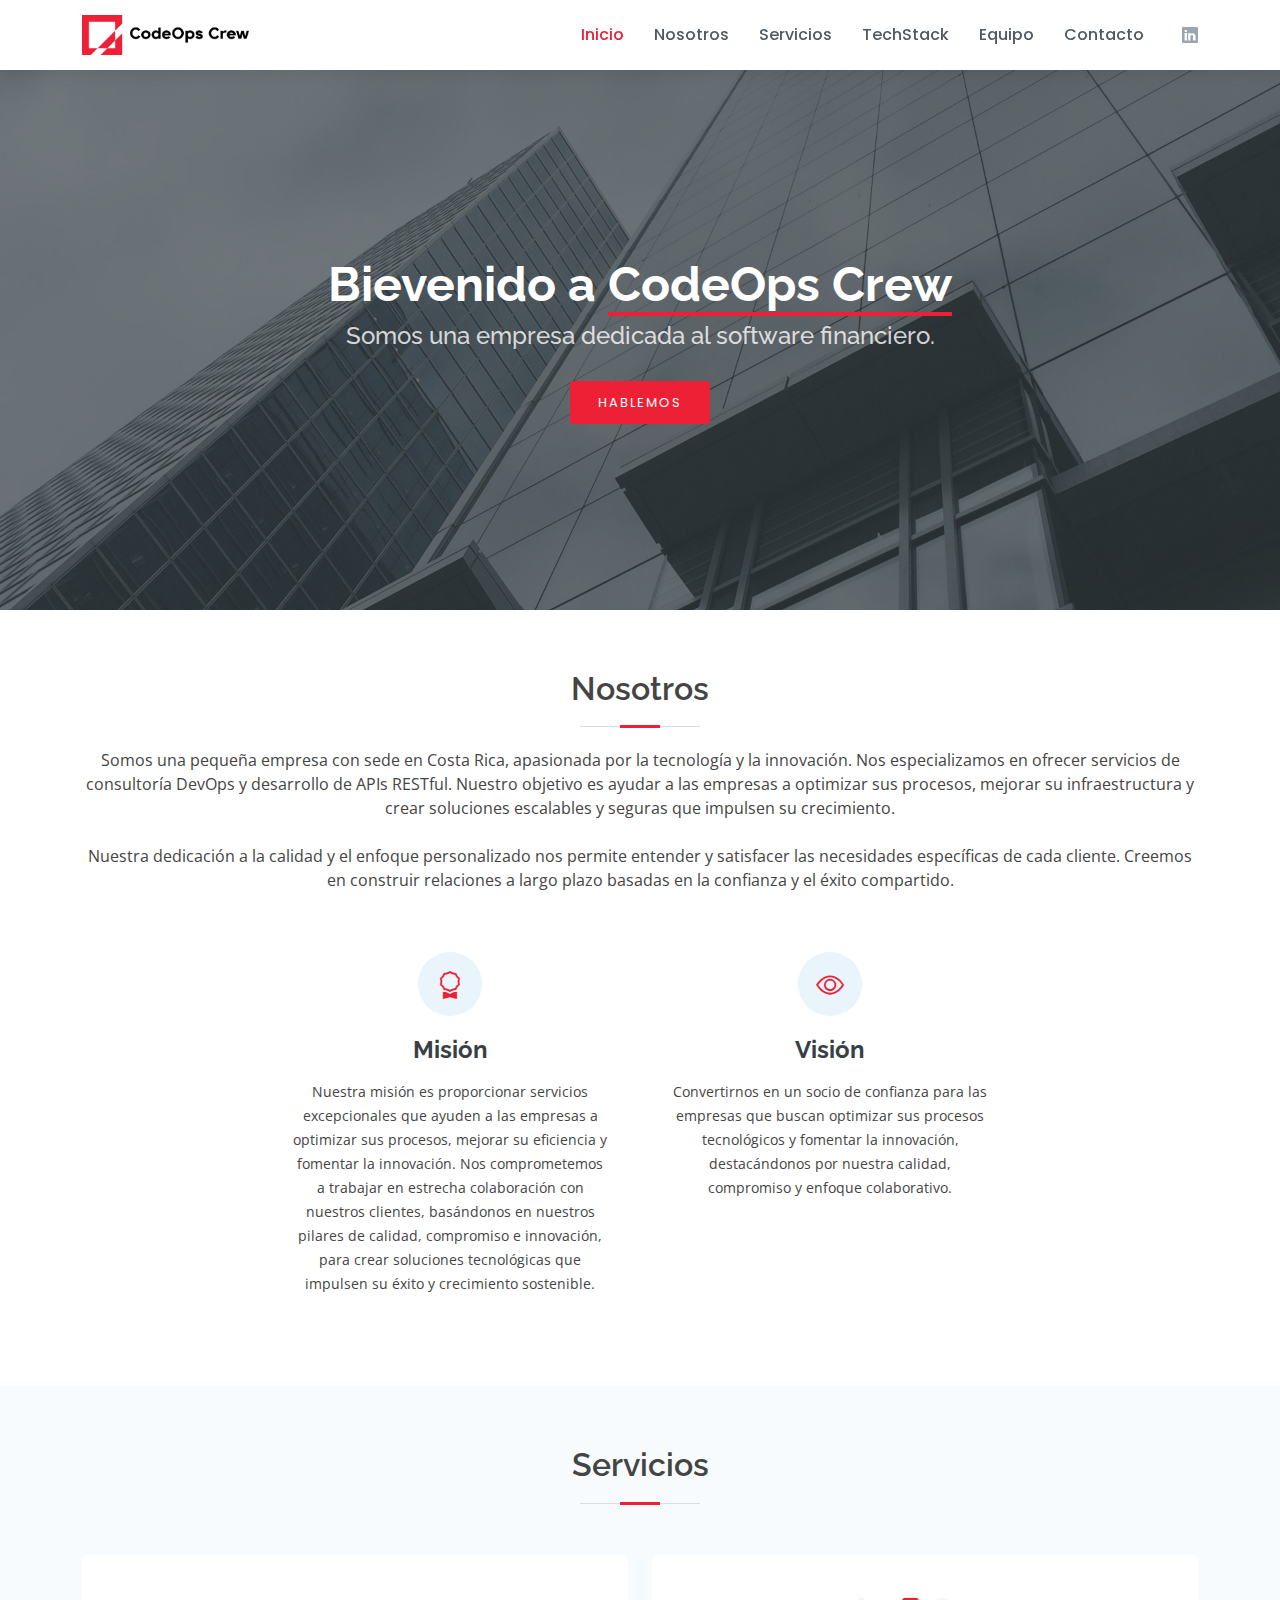
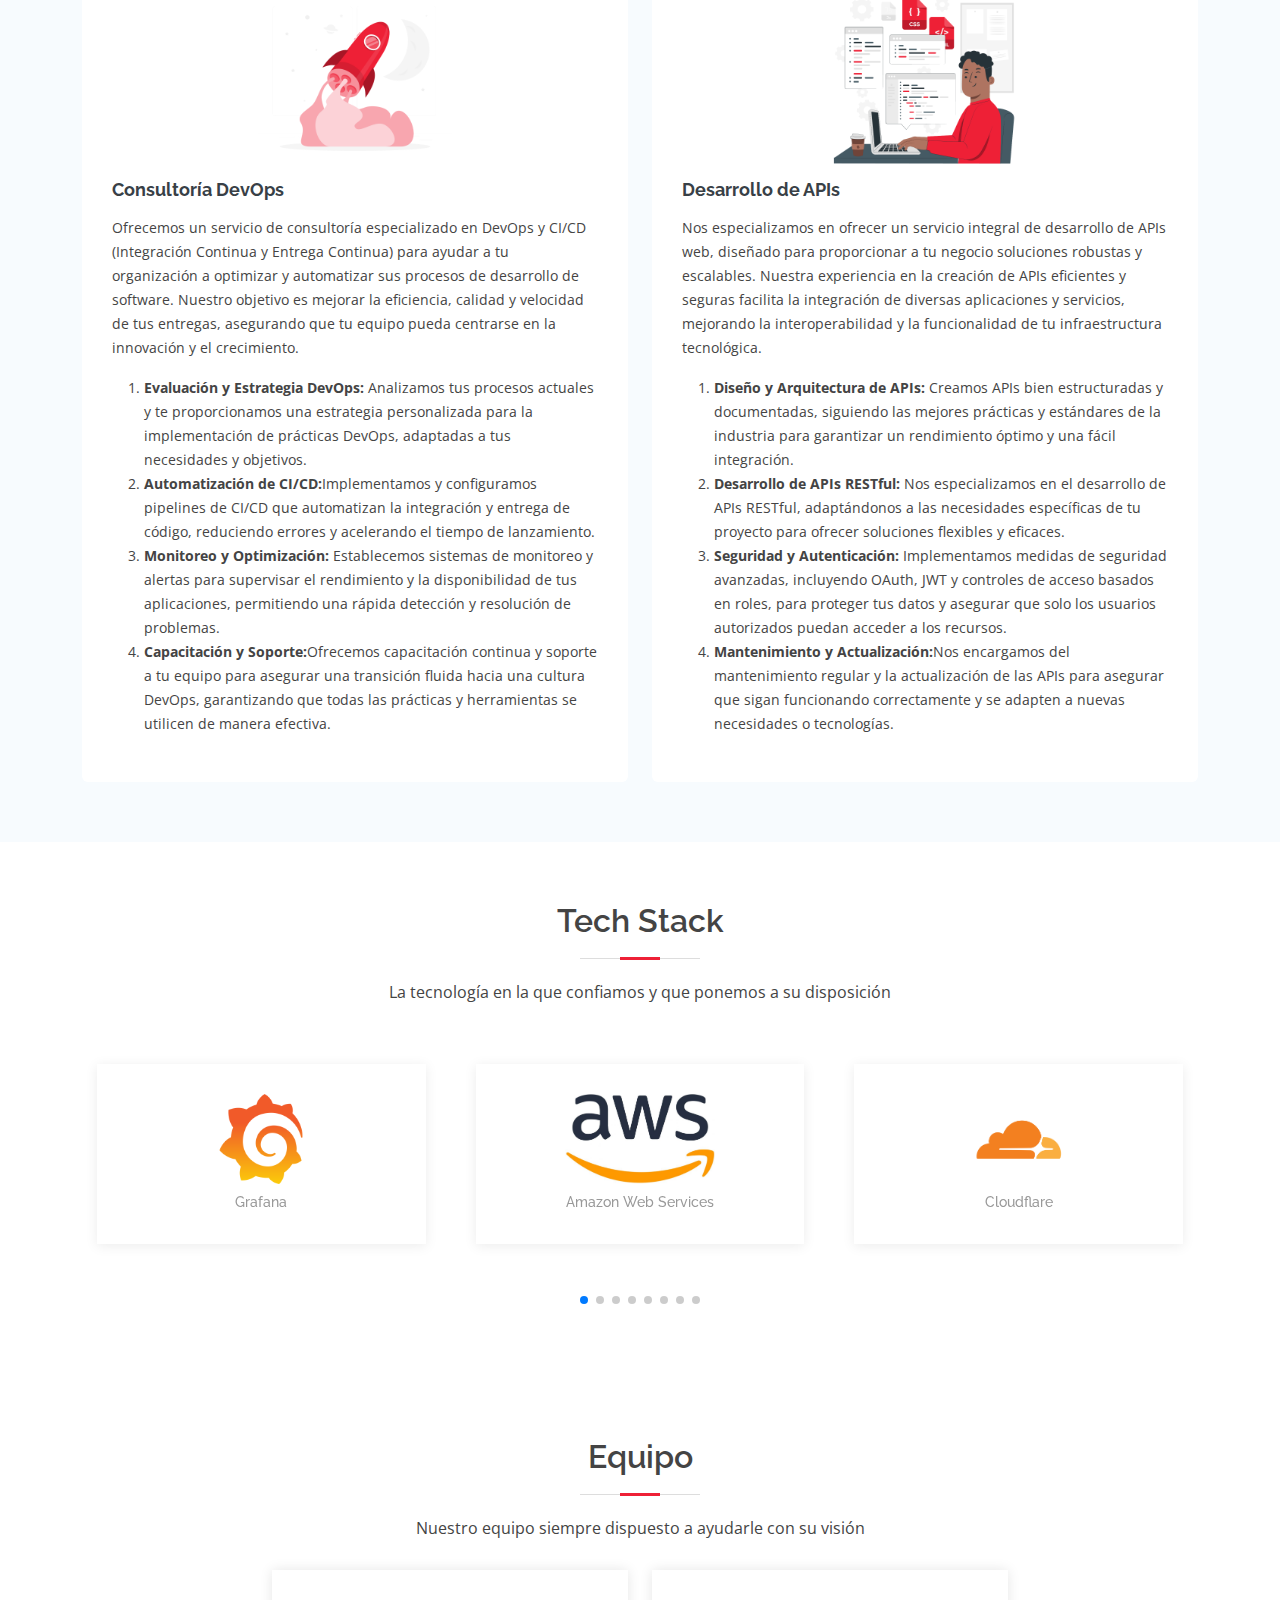
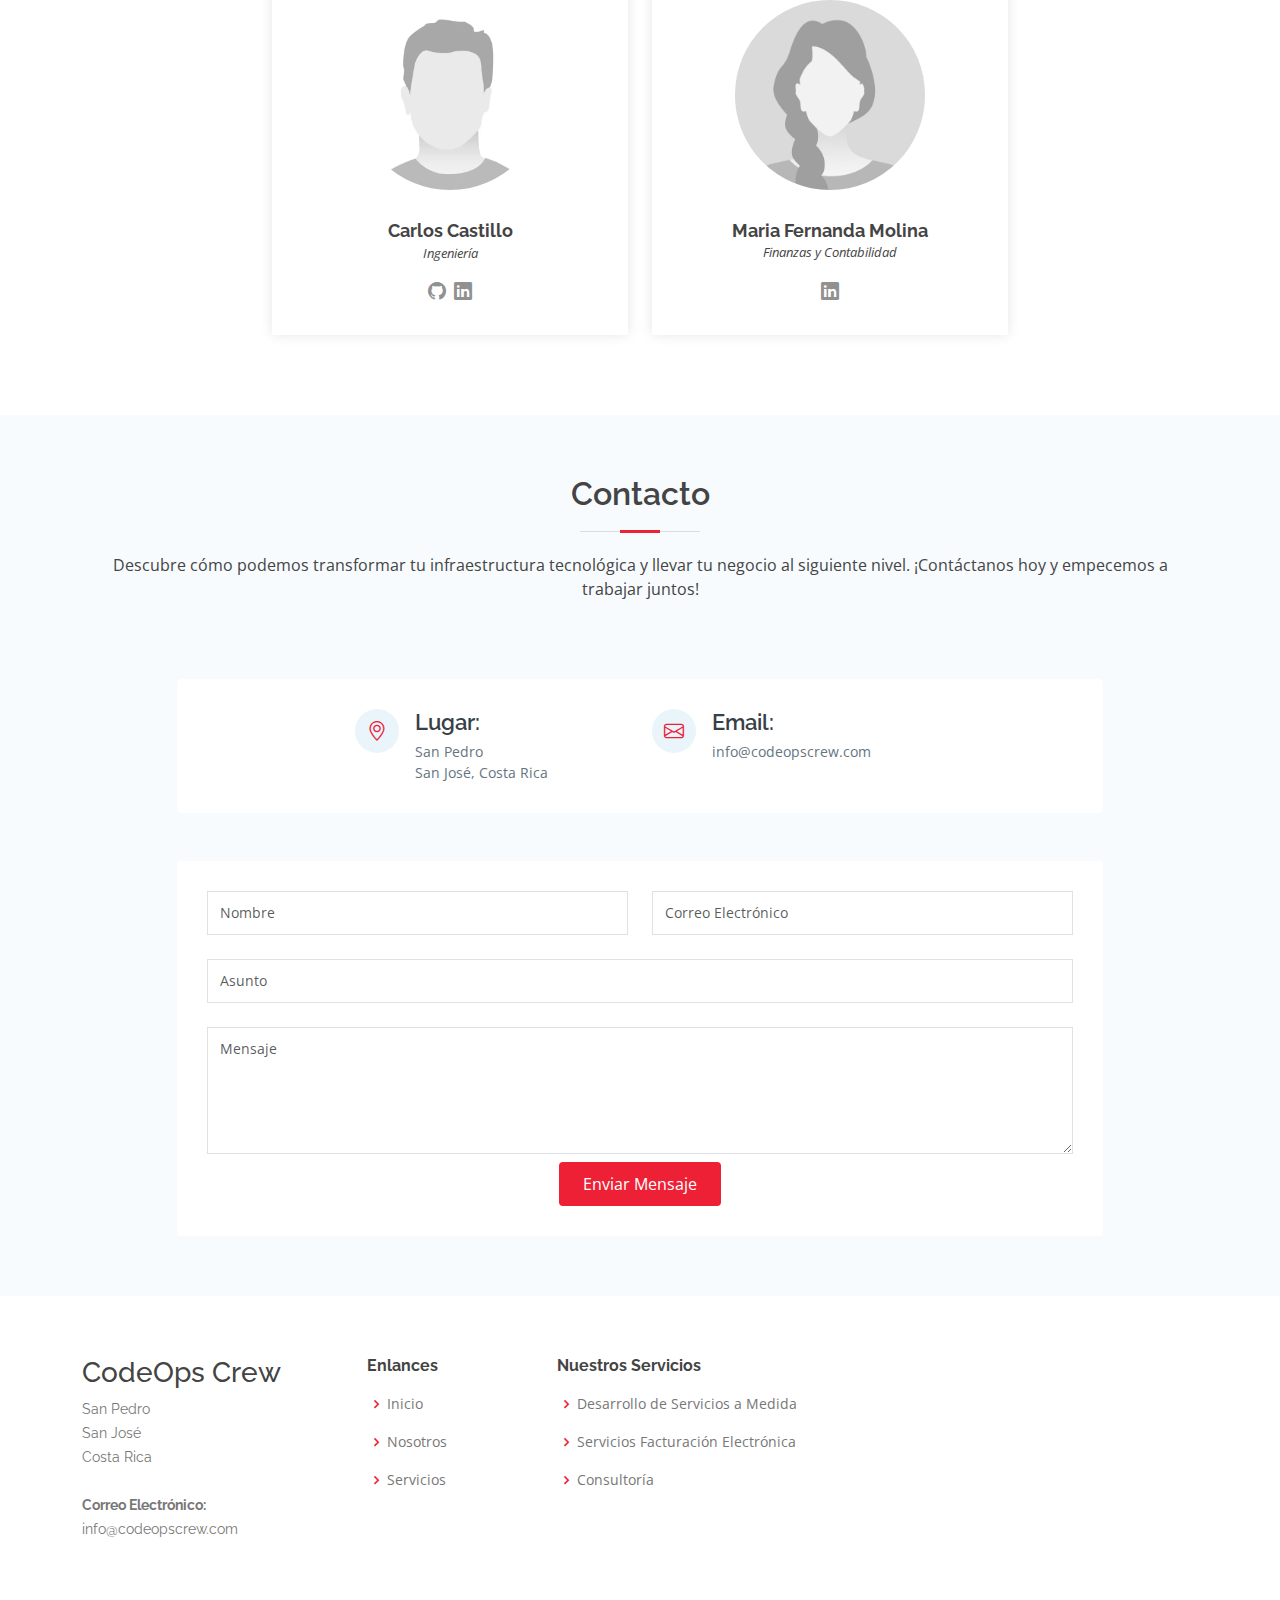
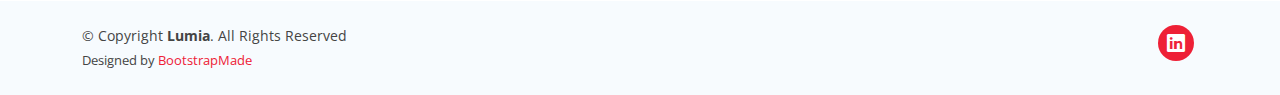
<file: index.html>
<!DOCTYPE html>
<html lang="en">

<head>
  <meta charset="utf-8">
  <meta content="width=device-width, initial-scale=1.0" name="viewport">

  <title>CodeOps Crew</title>
  <meta content="devops, consultoria, costa rica" name="description">
  <meta content="costa rica, devops, consultoria, api, software" name="keywords">

  <!-- Favicons -->
  <link href="assets/img/favicon.png" rel="icon">
  <link href="assets/img/apple-touch-icon.png" rel="apple-touch-icon">

  <!-- Google Fonts -->
  <link href="https://fonts.googleapis.com/css?family=Open+Sans:300,300i,400,400i,600,600i,700,700i|Raleway:300,300i,400,400i,500,500i,600,600i,700,700i|Poppins:300,300i,400,400i,500,500i,600,600i,700,700i" rel="stylesheet">

  <!-- Vendor CSS Files -->
  <link href="assets/vendor/bootstrap/css/bootstrap.min.css" rel="stylesheet">
  <link href="assets/vendor/bootstrap-icons/bootstrap-icons.css" rel="stylesheet">
  <link href="assets/vendor/boxicons/css/boxicons.min.css" rel="stylesheet">
  <link href="assets/vendor/glightbox/css/glightbox.min.css" rel="stylesheet">
  <link href="assets/vendor/swiper/swiper-bundle.min.css" rel="stylesheet">

  <!-- Template Main CSS File -->
  <link href="assets/css/style.css" rel="stylesheet">
</head>

<body>

  <!-- ======= Header ======= -->
  <header id="header" class="fixed-top d-flex align-items-center">
    <div class="container d-flex align-items-center">

      <div class="logo me-auto">
        <a href="index.html"><img src="assets/img/logo/logo_transparent_horizontal_nobuffer.png" alt="" class="img-fluid"></a>
      </div>

      <nav id="navbar" class="navbar order-last order-lg-0">
        <ul>
          <li><a class="nav-link scrollto active" href="#hero">Inicio</a></li>
          <li><a class="nav-link scrollto" href="#about">Nosotros</a></li>
          <li><a class="nav-link scrollto" href="#services">Servicios</a></li>
          <li><a class="nav-link scrollto" href="#tech-stack">TechStack</a></li>
          <li><a class="nav-link scrollto " href="#team">Equipo</a></li>
          <li><a class="nav-link scrollto" href="#contact">Contacto</a></li>
        </ul>
        <i class="bi bi-list mobile-nav-toggle"></i>
      </nav><!-- .navbar -->

      <div class="header-social-links d-flex align-items-center">
        <a href="https://www.linkedin.com/company/codeopscrew/about" class="instagram"><i class="bi bi-linkedin"></i></a>
      </div>

    </div>
  </header><!-- End Header -->

  <!-- ======= Hero Section ======= -->
  <section id="hero" class="d-flex flex-column justify-content-center align-items-center">
    <div class="container text-center text-md-left" data-aos="fade-up">
      <h1>Bievenido a <span>CodeOps Crew</span></h1>
      <h2>Somos una empresa dedicada al software financiero.</h2>
      <a href="#contact" class="btn-get-started scrollto">Hablemos</a>
    </div>
  </section><!-- End Hero -->

  <main id="main">

    <!-- ======= What We Do Section ======= -->
    <section id="about" class="what-we-do">
      <div class="container">

        <div class="section-title">
          <h2>Nosotros</h2>
          <p>Somos una pequeña empresa con sede en Costa Rica, apasionada por la tecnología y la innovación. Nos especializamos en ofrecer servicios de consultoría DevOps y desarrollo 
            de APIs RESTful. Nuestro objetivo es ayudar a las empresas a optimizar sus procesos, mejorar su infraestructura y crear soluciones escalables y seguras que impulsen su crecimiento.</p>
          <br/>  
          <p>Nuestra dedicación a la calidad y el enfoque personalizado nos permite entender y satisfacer las necesidades específicas de cada cliente. Creemos en construir relaciones
             a largo plazo basadas en la confianza y el éxito compartido.</p>
        </div>

        <div class="row">
          <div class="col-lg-4 offset-lg-2 col-md-6 d-flex align-items-stretch">
            <div class="icon-box">
              <div class="icon"><i class="bi bi-award"></i></div>
              <h4><a href="">Misión</a></h4>
              <p>Nuestra misión es proporcionar servicios excepcionales que ayuden a las empresas a optimizar sus procesos, mejorar su eficiencia y 
                fomentar la innovación. Nos comprometemos a trabajar en estrecha colaboración con nuestros clientes, basándonos en nuestros pilares de calidad, 
                compromiso e innovación, para crear soluciones tecnológicas que impulsen su éxito y crecimiento sostenible.</p>
            </div>
          </div>

          <div class="col-lg-4 col-md-6 d-flex align-items-stretch mt-4 mt-md-0">
            <div class="icon-box">
              <div class="icon"><i class="bi bi-eye"></i></div>
              <h4><a href="">Visión</a></h4>
              <p>Convertirnos en un socio de confianza para las empresas que buscan optimizar sus procesos tecnológicos y fomentar la innovación, 
                destacándonos por nuestra calidad, compromiso y enfoque colaborativo.</p>
            </div>
          </div>

        </div>

      </div>
    </section><!-- End What We Do Section -->

    <!-- ======= Services Section ======= -->
    <section id="services" class="services section-bg">
      <div class="container">

        <div class="section-title">
          <h2>Servicios</h2>
        </div>

        <div class="row">


          <div class="col-12 col-lg-6 col-xl-6">
            <!-- ======= DevOps ======= -->
            <div class="row">
              <div class="col-12">
                <div class="icon-box">
                  <div class="image-container">
                    <img src="assets/img/services/devops.png" class="img-fluid" alt="">
                  </div>
                  <h4><a href="#">Consultoría DevOps</a></h4>
                  <p>Ofrecemos un servicio de consultoría especializado en DevOps y CI/CD (Integración Continua y Entrega Continua) 
                    para ayudar a tu organización a optimizar y automatizar sus procesos de desarrollo de software. Nuestro objetivo 
                    es mejorar la eficiencia, calidad y velocidad de tus entregas, asegurando que tu equipo pueda centrarse en la innovación y el crecimiento.</p>
                    <ol>
                      <li><strong>Evaluación y Estrategia DevOps:</strong> Analizamos tus procesos actuales y te proporcionamos una estrategia 
                        personalizada para la implementación de prácticas DevOps, adaptadas a tus necesidades y objetivos.</li>
                      <li><strong>Automatización de CI/CD:</strong>Implementamos y configuramos pipelines de CI/CD que automatizan la integración
                        y entrega de código, reduciendo errores y acelerando el tiempo de lanzamiento.</li>
                      <li><strong>Monitoreo y Optimización: </strong>Establecemos sistemas de monitoreo y alertas para supervisar el rendimiento
                        y la disponibilidad de tus aplicaciones, permitiendo una rápida detección y resolución de problemas.</li>
                      <li><strong>Capacitación y Soporte:</strong>Ofrecemos capacitación continua y soporte a tu equipo para asegurar una transición 
                        fluida hacia una cultura DevOps, garantizando que todas las prácticas y herramientas se utilicen de manera efectiva.</li>
                    </ol>
                </div>
              </div>

            </div>
            <!-- ======= DevOps ======= -->
          </div>


          <div class="col-12 col-lg-6 col-xl-6">
            <!-- ======= APIs Restful ======= -->
          <div class="row">

            <div class="col-12">
              <div class="icon-box">
                <div class="image-container">
                  <img src="assets/img/services/apis.png" class="img-fluid" alt="">
                </div>
                <h4><a href="#">Desarrollo de APIs</a></h4>
                <p>Nos especializamos en ofrecer un servicio integral de desarrollo de APIs web, diseñado para proporcionar a tu negocio soluciones robustas y escalables. Nuestra experiencia en la creación de APIs eficientes y 
                  seguras facilita la integración de diversas aplicaciones y servicios, mejorando la interoperabilidad y la funcionalidad de tu infraestructura tecnológica.</p>
                  <ol>
                    <li><strong>Diseño y Arquitectura de APIs: </strong> Creamos APIs bien estructuradas y documentadas, siguiendo las mejores prácticas y estándares de la industria para garantizar un 
                      rendimiento óptimo y una fácil integración.</li>
                    <li><strong>Desarrollo de APIs RESTful: </strong>Nos especializamos en el desarrollo de APIs RESTful, adaptándonos a las necesidades específicas de tu proyecto para ofrecer soluciones 
                      flexibles y eficaces.</li>
                    <li><strong>Seguridad y Autenticación: </strong>Implementamos medidas de seguridad avanzadas, incluyendo OAuth, JWT y controles de acceso basados en roles, para proteger tus datos y 
                      asegurar que solo los usuarios autorizados puedan acceder a los recursos.</li>
                    <li><strong>Mantenimiento y Actualización:</strong>Nos encargamos del mantenimiento regular y la actualización de las APIs para asegurar que sigan funcionando correctamente y se adapten 
                      a nuevas necesidades o tecnologías.</li>
                  </ol>
              </div>
            </div>

          </div>
          <!-- ======= APIs Restful ======= -->
          </div>


        </div>


      </div>
    </section><!-- End Services Section -->

    <!-- ======= TechStack Section ======= -->
    <section id="tech-stack" class="tech-stack what-we-do">
      <div class="container">

        <div class="section-title">
          <h2>Tech Stack</h2>
          <p>La tecnología en la que confiamos y que ponemos a su disposición</p>
        </div>

        <div class="tech-stack-slider swiper" data-aos="fade-up" data-aos-delay="100">
          <div class="swiper-wrapper">

            <div class="swiper-slide">
              <div class="tech-stack-item">
                <img src="assets/img/tech-stack/grafana.png" height="90"  alt="">
                <h4>Grafana</h4>
              </div>
            </div><!-- End testimonial item -->

            <div class="swiper-slide">
              <div class="tech-stack-item">
                <img src="assets/img/tech-stack/aws.png" height="90"  alt="">
                <h4>Amazon Web Services</h4>
              </div>
            </div><!-- End testimonial item -->

            <div class="swiper-slide">
              <div class="tech-stack-item">
                <img src="assets/img/tech-stack/cloudflare.png" height="90" alt="">
                <h4>Cloudflare</h4>
              </div>
            </div><!-- End testimonial item -->

            <div class="swiper-slide">
              <div class="tech-stack-item">
                <img src="assets/img/tech-stack/digitalocean.png" height="90" alt="">
                <h4>Digital Ocean</h4>
              </div>
            </div><!-- End testimonial item -->

            <div class="swiper-slide">
              <div class="tech-stack-item">
                <img src="assets/img/tech-stack/idrive.png" height="90" alt="">
                <h4>iDrive</h4>
              </div>
            </div><!-- End testimonial item -->

            <div class="swiper-slide">
              <div class="tech-stack-item">
                <img src="assets/img/tech-stack/k8s.png" height="90" alt="">
                <h4>Kubernetes</h4>
              </div>
            </div><!-- End testimonial item -->

            <div class="swiper-slide">
              <div class="tech-stack-item">
                <img src="assets/img/tech-stack/nodejs.png" height="90" alt="">
                <h4>node.js</h4>
              </div>
            </div><!-- End testimonial item -->

            <div class="swiper-slide">
              <div class="tech-stack-item">
                <img src="assets/img/tech-stack/postmark.png" height="90" class="testimonial-img" alt="">
                <h4>Postmark</h4>
              </div>
            </div><!-- End testimonial item -->

          </div>
          <div class="swiper-pagination"></div>
        </div>

      </div>
    </section><!-- End What We Do Section -->

    <!-- ======= Team Section ======= -->
    <section id="team" class="team">
      <div class="container">

        <div class="section-title">
          <h2>Equipo</h2>
          <p>Nuestro equipo siempre dispuesto a ayudarle con su visi&oacute;n</p>
        </div>

        <div class="row">
          <div class="col-lg-4 offset-lg-2 col-md-6 d-flex align-items-center">
            <div class="member">
              <img src="assets/img/team/man.jpg" alt="">
              <h4>Carlos Castillo</h4>
              <span>Ingeniería</span>
              <div class="social">
                <a href="https://github.com/caco0516" target="_blank"><i class="bi bi-github"></i></a>
                <a href="https://www.linkedin.com/in/castillooporta/" target="_blank"><i class="bi bi-linkedin"></i></a>
              </div>
            </div>
          </div>

          <div class="col-lg-4 col-md-6 d-flex align-items-center">
            <div class="member">
              <img src="assets/img/team/woman.jpg" alt="">
              <h4>Maria Fernanda Molina</h4>
              <span>Finanzas y Contabilidad</span>
              <div class="social">
                <a href="https://www.linkedin.com/in/fernanda-molina-792569203/"><i class="bi bi-linkedin"></i></a>
              </div>
            </div>
          </div>

        </div>

      </div>
    </section><!-- End Team Section -->

    <!-- ======= Contact Section ======= -->
    <section id="contact" class="contact section-bg">
      <div class="container">

        <div class="section-title">
          <h2>Contacto</h2>
          <p>Descubre cómo podemos transformar tu infraestructura tecnológica y llevar tu negocio al siguiente nivel. ¡Contáctanos hoy y empecemos a trabajar juntos!</p>
        </div>

        <div class="row mt-5 justify-content-center">

          <div class="col-lg-10">

            <div class="info-wrap">
              <div class="row">
                <div class="col-lg-4 offset-lg-2 info">
                  <i class="bi bi-geo-alt"></i>
                  <h4>Lugar:</h4>
                  <p>San Pedro<br>San Jos&eacute;, Costa Rica</p>
                </div>

                <div class="col-lg-4 info mt-4 mt-lg-0">
                  <i class="bi bi-envelope"></i>
                  <h4>Email:</h4>
                  <p>info@codeopscrew.com</p>
                </div>
              </div>
            </div>

          </div>

        </div>

        <div class="row mt-5 justify-content-center">
          <div class="col-lg-10">
            <form name="contact" method="post" role="form" class="php-email-form" netlify>
              <div class="row">
                <div class="col-md-6 form-group">
                  <input type="text" name="name" class="form-control" id="name" placeholder="Nombre" required>
                </div>
                <div class="col-md-6 form-group mt-3 mt-md-0">
                  <input type="email" class="form-control" name="email" id="email" placeholder="Correo Electrónico" required>
                </div>
              </div>
              <div class="form-group mt-3">
                <input type="text" class="form-control" name="subject" id="subject" placeholder="Asunto" required>
              </div>
              <div class="form-group mt-3">
                <textarea class="form-control" name="message" rows="5" placeholder="Mensaje" required></textarea>
              </div>
              <div class="text-center"><button type="submit">Enviar Mensaje</button></div>
            </form>
          </div>

        </div>

      </div>
    </section><!-- End Contact Section -->

  </main><!-- End #main -->

  <!-- ======= Footer ======= -->
  <footer id="footer">

    <div class="footer-top">
      <div class="container">
        <div class="row">

          <div class="col-lg-3 col-md-6 footer-contact">
            <h3>CodeOps Crew</h3>
            <p>
              San Pedro <br>
              San José<br>
              Costa Rica <br><br>
              <strong>Correo Electrónico:</strong> info@codeopscrew.com<br>
            </p>
          </div>

          <div class="col-lg-2 col-md-6 footer-links">
            <h4>Enlances</h4>
            <ul>
              <li><i class="bx bx-chevron-right"></i> <a href="#">Inicio</a></li>
              <li><i class="bx bx-chevron-right"></i> <a href="#">Nosotros</a></li>
              <li><i class="bx bx-chevron-right"></i> <a href="#">Servicios</a></li>
            </ul>
          </div>

          <div class="col-lg-3 col-md-6 footer-links">
            <h4>Nuestros Servicios</h4>
            <ul>
              <li><i class="bx bx-chevron-right"></i> <a href="#">Desarrollo de Servicios a Medida</a></li>
              <li><i class="bx bx-chevron-right"></i> <a href="#">Servicios Facturación Electrónica</a></li>
              <li><i class="bx bx-chevron-right"></i> <a href="#">Consultoría</a></li>
            </ul>
          </div>

        </div>
      </div>
    </div>

    <div class="container d-md-flex py-4">

      <div class="me-md-auto text-center text-md-start">
        <div class="copyright">
          &copy; Copyright <strong><span>Lumia</span></strong>. All Rights Reserved
        </div>
        <div class="credits">
          <!-- All the links in the footer should remain intact. -->
          <!-- You can delete the links only if you purchased the pro version. -->
          <!-- Licensing information: https://bootstrapmade.com/license/ -->
          <!-- Purchase the pro version with working PHP/AJAX contact form: https://bootstrapmade.com/lumia-bootstrap-business-template/ -->
          Designed by <a href="https://bootstrapmade.com/">BootstrapMade</a>
        </div>
      </div>
      <div class="social-links text-center text-md-right pt-3 pt-md-0">
        <a href="https://www.linkedin.com/company/codeopscrew/about" class="instagram"><i class="bi bi-linkedin"></i></a>
      </div>
    </div>
  </footer><!-- End Footer -->

  <a href="#" class="back-to-top d-flex align-items-center justify-content-center"><i class="bi bi-arrow-up-short"></i></a>

  <!-- Vendor JS Files -->
  <script src="assets/vendor/purecounter/purecounter_vanilla.js"></script>
  <script src="assets/vendor/bootstrap/js/bootstrap.bundle.min.js"></script>
  <script src="assets/vendor/glightbox/js/glightbox.min.js"></script>
  <script src="assets/vendor/isotope-layout/isotope.pkgd.min.js"></script>
  <script src="assets/vendor/swiper/swiper-bundle.min.js"></script>
  <script src="assets/vendor/waypoints/noframework.waypoints.js"></script>

  <!-- Template Main JS File -->
  <script src="assets/js/main.js"></script>

</body>

</html>
</file>
<file: assets/css/style.css>
/**
* Template Name: Lumia
* Template URL: https://bootstrapmade.com/lumia-bootstrap-business-template/
* Updated: Mar 17 2024 with Bootstrap v5.3.3
* Author: BootstrapMade.com
* License: https://bootstrapmade.com/license/
*/

/*--------------------------------------------------------------
# General
--------------------------------------------------------------*/
body {
  font-family: "Open Sans", sans-serif;
  color: #444444;
}

a {
  color: #EE2036;
  text-decoration: none;
}

a:hover {
  color: #b01827;
  text-decoration: none;
}

h1,
h2,
h3,
h4,
h5,
h6 {
  font-family: "Raleway", sans-serif;
}

/*--------------------------------------------------------------
# Back to top button
--------------------------------------------------------------*/
.back-to-top {
  position: fixed;
  visibility: hidden;
  opacity: 0;
  right: 15px;
  bottom: 15px;
  z-index: 996;
  background: #EE2036;
  width: 40px;
  height: 40px;
  border-radius: 4px;
  transition: all 0.4s;
}

.back-to-top i {
  font-size: 28px;
  color: #fff;
  line-height: 0;
}

.back-to-top:hover {
  background: #57aae1;
  color: #fff;
}

.back-to-top.active {
  visibility: visible;
  opacity: 1;
}

/*--------------------------------------------------------------
# Header
--------------------------------------------------------------*/
#header {
  height: 70px;
  transition: all 0.5s;
  z-index: 997;
  transition: all 0.5s;
  background: #fff;
  box-shadow: 0px 2px 15px rgba(0, 0, 0, 0.1);
}

#header .logo h1 {
  font-size: 28px;
  margin: 0;
  font-weight: 600;
  letter-spacing: 1px;
  text-transform: uppercase;
  color: #384046;
}

#header .logo h1 a,
#header .logo h1 a:hover {
  color: #384046;
  text-decoration: none;
}

#header .logo img {
  max-height: 40px;
}

/*--------------------------------------------------------------
# Header Social Links
--------------------------------------------------------------*/
.header-social-links {
  margin: 0 0 0 30px;
}

.header-social-links a {
  color: #9ba6af;
  padding-left: 8px;
  display: inline-block;
  line-height: 0px;
  transition: 0.3s;
}

.header-social-links a i {
  line-height: 0;
}

.header-social-links a:hover {
  color: #EE2036;
}

@media (max-width: 768px) {
  .header-social-links {
    margin: 0 15px 0 0;
  }
}

/*--------------------------------------------------------------
# Navigation Menu
--------------------------------------------------------------*/
/**
* Desktop Navigation 
*/
.navbar {
  padding: 0;
}

.navbar ul {
  margin: 0;
  padding: 0;
  display: flex;
  list-style: none;
  align-items: center;
}

.navbar li {
  position: relative;
}

.navbar a,
.navbar a:focus {
  display: flex;
  align-items: center;
  justify-content: space-between;
  padding: 10px 0 10px 30px;
  font-family: "Poppins", sans-serif;
  font-size: 16px;
  font-weight: 500;
  color: #4f5a62;
  white-space: nowrap;
  transition: 0.3s;
}

.navbar a i,
.navbar a:focus i {
  font-size: 12px;
  line-height: 0;
  margin-left: 5px;
}

.navbar a:hover,
.navbar .active,
.navbar .active:focus,
.navbar li:hover>a {
  color: #EE2036;
}

.navbar .dropdown ul {
  display: block;
  position: absolute;
  left: 14px;
  top: calc(100% + 30px);
  margin: 0;
  padding: 10px 0;
  z-index: 99;
  opacity: 0;
  visibility: hidden;
  background: #fff;
  box-shadow: 0px 0px 30px rgba(127, 137, 161, 0.25);
  transition: 0.3s;
}

.navbar .dropdown ul li {
  min-width: 200px;
}

.navbar .dropdown ul a {
  padding: 10px 20px;
  font-size: 14px;
  font-weight: 400;
  color: #21262a;
}

.navbar .dropdown ul a i {
  font-size: 12px;
}

.navbar .dropdown ul a:hover,
.navbar .dropdown ul .active:hover,
.navbar .dropdown ul li:hover>a {
  color: #EE2036;
}

.navbar .dropdown:hover>ul {
  opacity: 1;
  top: 100%;
  visibility: visible;
}

.navbar .dropdown .dropdown ul {
  top: 0;
  left: calc(100% - 30px);
  visibility: hidden;
}

.navbar .dropdown .dropdown:hover>ul {
  opacity: 1;
  top: 0;
  left: 100%;
  visibility: visible;
}

@media (max-width: 1366px) {
  .navbar .dropdown .dropdown ul {
    left: -90%;
  }

  .navbar .dropdown .dropdown:hover>ul {
    left: -100%;
  }
}

/**
* Mobile Navigation 
*/
.mobile-nav-toggle {
  color: #384046;
  font-size: 28px;
  cursor: pointer;
  display: none;
  line-height: 0;
  transition: 0.5s;
}

.mobile-nav-toggle.bi-x {
  color: #fff;
}

@media (max-width: 991px) {
  .mobile-nav-toggle {
    display: block;
  }

  .navbar ul {
    display: none;
  }
}

.navbar-mobile {
  position: fixed;
  overflow: hidden;
  top: 0;
  right: 0;
  left: 0;
  bottom: 0;
  background: rgba(33, 38, 42, 0.9);
  transition: 0.3s;
  z-index: 999;
}

.navbar-mobile .mobile-nav-toggle {
  position: absolute;
  top: 15px;
  right: 15px;
}

.navbar-mobile ul {
  display: block;
  position: absolute;
  top: 55px;
  right: 15px;
  bottom: 15px;
  left: 15px;
  padding: 10px 0;
  background-color: #fff;
  overflow-y: auto;
  transition: 0.3s;
}

.navbar-mobile a,
.navbar-mobile a:focus {
  padding: 10px 20px;
  font-size: 15px;
  color: #384046;
}

.navbar-mobile a:hover,
.navbar-mobile .active,
.navbar-mobile li:hover>a {
  color: #EE2036;
}

.navbar-mobile .getstarted,
.navbar-mobile .getstarted:focus {
  margin: 15px;
}

.navbar-mobile .dropdown ul {
  position: static;
  display: none;
  margin: 10px 20px;
  padding: 10px 0;
  z-index: 99;
  opacity: 1;
  visibility: visible;
  background: #fff;
  box-shadow: 0px 0px 30px rgba(127, 137, 161, 0.25);
}

.navbar-mobile .dropdown ul li {
  min-width: 200px;
}

.navbar-mobile .dropdown ul a {
  padding: 10px 20px;
}

.navbar-mobile .dropdown ul a i {
  font-size: 12px;
}

.navbar-mobile .dropdown ul a:hover,
.navbar-mobile .dropdown ul .active:hover,
.navbar-mobile .dropdown ul li:hover>a {
  color: #EE2036;
}

.navbar-mobile .dropdown>.dropdown-active {
  display: block;
}

/*--------------------------------------------------------------
# Hero Section
--------------------------------------------------------------*/
#hero {
  width: 100%;
  height: 60vh;
  background: url("../img/hero-bg.jpg") center center;
  background-size: cover;
  position: relative;
  margin-top: 70px;
  padding: 0;
}

#hero:before {
  content: "";
  background: rgba(56, 64, 70, 0.7);
  position: absolute;
  bottom: 0;
  top: 0;
  left: 0;
  right: 0;
}

#hero .container {
  z-index: 2;
}

#hero h1 {
  margin: 0 0 10px 0;
  font-size: 48px;
  font-weight: 700;
  line-height: 56px;
  color: #fff;
}

#hero h1 span {
  border-bottom: 4px solid #EE2036;
}

#hero h2 {
  color: rgba(255, 255, 255, 0.8);
  margin-bottom: 30px;
  font-size: 24px;
}

#hero .btn-get-started {
  font-family: "Poppins", sans-serif;
  font-weight: 400;
  font-size: 13px;
  letter-spacing: 2px;
  display: inline-block;
  padding: 12px 28px;
  border-radius: 4px;
  transition: ease-in-out 0.3s;
  color: #fff;
  background: #EE2036;
  text-transform: uppercase;
}

#hero .btn-get-started:hover {
  background: #4ea5e0;
}

@media (max-width: 992px) {
  #hero {
    height: calc(100vh - 70px);
  }
}

@media (max-width: 768px) {
  #hero h1 {
    font-size: 30px;
    line-height: 36px;
  }

  #hero h2 {
    font-size: 18px;
    line-height: 24px;
    margin-bottom: 30px;
  }
}

/*--------------------------------------------------------------
# Sections General
--------------------------------------------------------------*/
section {
  padding: 60px 0;
}

.section-bg {
  background-color: #f7fbfe;
}

.section-title {
  text-align: center;
  padding-bottom: 30px;
}

.section-title h2 {
  font-size: 32px;
  font-weight: 600;
  margin-bottom: 20px;
  padding-bottom: 20px;
  position: relative;
}

.section-title h2::before {
  content: "";
  position: absolute;
  display: block;
  width: 120px;
  height: 1px;
  background: #ddd;
  bottom: 1px;
  left: calc(50% - 60px);
}

.section-title h2::after {
  content: "";
  position: absolute;
  display: block;
  width: 40px;
  height: 3px;
  background: #EE2036;
  bottom: 0;
  left: calc(50% - 20px);
}

.section-title p {
  margin-bottom: 0;
}

/*--------------------------------------------------------------
# What We Do
--------------------------------------------------------------*/
.what-we-do .icon-box {
  text-align: center;
  padding: 30px 20px;
  transition: all ease-in-out 0.3s;
  background: #fff;
}

.what-we-do .icon-box .icon {
  margin: 0 auto;
  width: 64px;
  height: 64px;
  background: #eaf4fb;
  border-radius: 50px;
  display: flex;
  align-items: center;
  justify-content: center;
  margin-bottom: 20px;
  transition: ease-in-out 0.3s;
}

.what-we-do .icon-box .icon i {
  color: #EE2036;
  font-size: 28px;
}

.what-we-do .icon-box h4 {
  font-weight: 700;
  margin-bottom: 15px;
  font-size: 24px;
}

.what-we-do .icon-box h4 a {
  color: #384046;
  transition: ease-in-out 0.3s;
}

.what-we-do .icon-box p {
  line-height: 24px;
  font-size: 14px;
  margin-bottom: 0;
}

.what-we-do .icon-box:hover {
  border-color: #fff;
  box-shadow: 0px 0 25px 0 rgba(0, 0, 0, 0.1);
}

.what-we-do .icon-box:hover h4 a,
.what-we-do .icon-box:hover .icon i {
  color: #EE2036;
}

/*--------------------------------------------------------------
# About
--------------------------------------------------------------*/
.about {
  padding: 10px 0;
}

.about h3 {
  font-weight: 600;
  font-size: 32px;
}

.about ul {
  list-style: none;
  padding: 0;
  font-size: 15px;
}

.about ul li+li {
  margin-top: 10px;
}

.about ul li {
  position: relative;
  padding-left: 26px;
}

.about ul i {
  position: absolute;
  left: 0;
  top: 0;
  font-size: 22px;
  color: #EE2036;
}

.about .icon-boxes {
  padding-top: 10px;
}

.about .icon-boxes h4 {
  font-size: 20px;
  font-weight: 700;
  margin-top: 5px;
}

.about .icon-boxes i {
  font-size: 48px;
  color: #EE2036;
}

.about .icon-boxes p {
  font-size: 15px;
  color: #848484;
}

/*--------------------------------------------------------------
# Skills
--------------------------------------------------------------*/
.skills .progress {
  height: 60px;
  display: block;
  background: none;
  border-radius: 0;
}

.skills .progress .skill {
  padding: 10px 0;
  margin: 0 0 6px 0;
  text-transform: uppercase;
  display: block;
  font-weight: 600;
  font-family: "Poppins", sans-serif;
  color: #384046;
}

.skills .progress .skill .val {
  float: right;
  font-style: normal;
}

.skills .progress-bar-wrap {
  background: #e8eaec;
}

.skills .progress-bar {
  width: 1px;
  height: 10px;
  transition: 0.9s;
  background-color: #EE2036;
}

/*--------------------------------------------------------------
# Counts
--------------------------------------------------------------*/
.counts {
  background: white;
  padding: 30px 0 40px 0;
}

.counts .count-box {
  padding: 30px 30px 25px 30px;
  width: 100%;
  position: relative;
  text-align: center;
  background: #fff;
}

.counts .count-box i {
  position: absolute;
  top: -25px;
  left: 50%;
  transform: translateX(-50%);
  font-size: 20px;
  background: #EE2036;
  padding: 12px;
  color: #fff;
  border-radius: 50px;
  display: inline-flex;
  align-items: center;
  justify-content: center;
  width: 48px;
  height: 48px;
}

.counts .count-box span {
  font-size: 36px;
  display: block;
  font-weight: 600;
  color: #124364;
}

.counts .count-box p {
  padding: 0;
  margin: 0;
  font-family: "Raleway", sans-serif;
  font-size: 14px;
}

/*--------------------------------------------------------------
# Services
--------------------------------------------------------------*/
.services .icon-box {
  padding: 30px;
  border-radius: 6px;
  background: #fff;
  transition: ease-in-out 0.3s;
}

.services .icon-box i {
  float: left;
  color: #EE2036;
  font-size: 40px;
  line-height: 0;
}

.services .icon-box h4 {
  font-weight: 700;
  margin-bottom: 15px;
  font-size: 18px;
}

.services .icon-box h4 a {
  color: #384046;
  transition: 0.3s;
}

.services .icon-box p {
  line-height: 24px;
  font-size: 14px;
}

.services .icon-box ol li {
  line-height: 24px;
  font-size: 14px;
}

.services .icon-box .image-container{
  display: flex;
  justify-content: center;
  align-items: center;
}

.services .icon-box .image-container img{
  max-width: 40%; /* Make sure the image is responsive */
  height: auto; /* Maintain the aspect ratio */
}

.services .icon-box:hover {
  box-shadow: 0px 2px 22px rgba(0, 0, 0, 0.08);
}

.services .icon-box:hover h4 a {
  color: #EE2036;
}


/*--------------------------------------------------------------
# Tech Stack
--------------------------------------------------------------*/
.tech-stack .tech-stack-carousel,
.tech-stack .tech-stack-slider {
  overflow: hidden;
}

.tech-stack .tech-stack-item {
  box-sizing: content-box;
  padding: 30px 30px 0 30px;
  margin: 30px 15px;
  text-align: center;
  min-height: 150px;
  box-shadow: 0px 2px 12px rgba(0, 0, 0, 0.08);
  background: #fff;
}

.tech-stack .swiper-pagination {
  margin-top: 20px;
  position: relative;
}

.tech-stack .tech-stack-item h4 {
  margin-top: 10px !important;
  font-size: 14px;
  color: #999;
  margin: 0;
}

/*--------------------------------------------------------------
# Testimonials
--------------------------------------------------------------*/
.testimonials .testimonials-carousel,
.testimonials .testimonials-slider {
  overflow: hidden;
}

.testimonials .testimonial-item {
  box-sizing: content-box;
  padding: 30px 30px 0 30px;
  margin: 30px 15px;
  text-align: center;
  min-height: 350px;
  box-shadow: 0px 2px 12px rgba(0, 0, 0, 0.08);
  background: #fff;
}

.testimonials .testimonial-item .testimonial-img {
  width: 90px;
  border-radius: 50%;
  border: 4px solid #fff;
  margin: 0 auto;
}

.testimonials .testimonial-item h3 {
  font-size: 18px;
  font-weight: bold;
  margin: 10px 0 5px 0;
  color: #111;
}

.testimonials .testimonial-item h4 {
  font-size: 14px;
  color: #999;
  margin: 0;
}

.testimonials .testimonial-item .quote-icon-left,
.testimonials .testimonial-item .quote-icon-right {
  color: #e1f0fa;
  font-size: 26px;
}

.testimonials .testimonial-item .quote-icon-left {
  display: inline-block;
  left: -5px;
  position: relative;
}

.testimonials .testimonial-item .quote-icon-right {
  display: inline-block;
  right: -5px;
  position: relative;
  top: 10px;
}

.testimonials .testimonial-item p {
  font-style: italic;
  margin: 0 auto 15px auto;
}

.testimonials .swiper-pagination {
  margin-top: 20px;
  position: relative;
}

.testimonials .swiper-pagination .swiper-pagination-bullet {
  width: 12px;
  height: 12px;
  background-color: #fff;
  opacity: 1;
  border: 1px solid #EE2036;
}

.testimonials .swiper-pagination .swiper-pagination-bullet-active {
  background-color: #EE2036;
}

/*--------------------------------------------------------------
# Team
--------------------------------------------------------------*/
.team .member {
  text-align: center;
  margin-bottom: 20px;
  box-shadow: 0px 0px 12px 0px rgba(0, 0, 0, 0.1);
  padding: 30px 20px;
  background: #fff;
}

.team .member img {
  max-width: 60%;
  border-radius: 50%;
  margin: 0 0 30px 0;
}

.team .member h4 {
  font-weight: 700;
  margin-bottom: 2px;
  font-size: 18px;
}

.team .member span {
  font-style: italic;
  display: block;
  font-size: 13px;
}

.team .member p {
  padding-top: 10px;
  font-size: 14px;
  font-style: italic;
  color: #aaaaaa;
}

.team .member .social {
  margin-top: 15px;
}

.team .member .social a {
  color: #919191;
  transition: 0.3s;
}

.team .member .social a:hover {
  color: #EE2036;
}

.team .member .social i {
  font-size: 18px;
  margin: 0 2px;
}

/*--------------------------------------------------------------
# Contact
--------------------------------------------------------------*/
.contact .info-wrap {
  padding: 30px;
  background: #fff;
  border-radius: 4px;
}

.contact .info i {
  font-size: 20px;
  color: #EE2036;
  float: left;
  width: 44px;
  height: 44px;
  background: #eaf4fb;
  display: flex;
  justify-content: center;
  align-items: center;
  border-radius: 50px;
  transition: all 0.3s ease-in-out;
}

.contact .info h4 {
  padding: 0 0 0 60px;
  font-size: 22px;
  font-weight: 600;
  margin-bottom: 5px;
  color: #384046;
}

.contact .info p {
  padding: 0 0 0 60px;
  margin-bottom: 0;
  font-size: 14px;
  color: #65747f;
}

.contact .info:hover i {
  background: #EE2036;
  color: #fff;
}

.contact .php-email-form {
  width: 100%;
  padding: 30px;
  background: #fff;
  border-radius: 4px;
}

.contact .php-email-form .form-group {
  padding-bottom: 8px;
}

.contact .php-email-form .validate {
  display: none;
  color: red;
  margin: 0 0 15px 0;
  font-weight: 400;
  font-size: 13px;
}

.contact .php-email-form .error-message {
  display: none;
  color: #fff;
  background: #ed3c0d;
  text-align: left;
  padding: 15px;
  font-weight: 600;
}

.contact .php-email-form .error-message br+br {
  margin-top: 25px;
}

.contact .php-email-form .sent-message {
  display: none;
  color: #fff;
  background: #18d26e;
  text-align: center;
  padding: 15px;
  font-weight: 600;
}

.contact .php-email-form .loading {
  display: none;
  background: #fff;
  text-align: center;
  padding: 15px;
}

.contact .php-email-form .loading:before {
  content: "";
  display: inline-block;
  border-radius: 50%;
  width: 24px;
  height: 24px;
  margin: 0 10px -6px 0;
  border: 3px solid #18d26e;
  border-top-color: #eee;
  animation: animate-loading 1s linear infinite;
}

.contact .php-email-form input,
.contact .php-email-form textarea {
  border-radius: 0;
  box-shadow: none;
  font-size: 14px;
}

.contact .php-email-form input {
  height: 44px;
}

.contact .php-email-form textarea {
  padding: 10px 12px;
}

.contact .php-email-form button[type=submit] {
  background: #EE2036;
  border: 0;
  padding: 10px 24px;
  color: #fff;
  transition: 0.4s;
  border-radius: 4px;
}

.contact .php-email-form button[type=submit]:hover {
  background: #EE2036;
}

@keyframes animate-loading {
  0% {
    transform: rotate(0deg);
  }

  100% {
    transform: rotate(360deg);
  }
}

/*--------------------------------------------------------------
# Breadcrumbs
--------------------------------------------------------------*/
.breadcrumbs {
  padding: 40px 0;
  margin-top: 70px;
}

.breadcrumbs h2 {
  font-size: 26px;
  font-weight: 300;
}

.breadcrumbs ol {
  display: flex;
  flex-wrap: wrap;
  list-style: none;
  padding: 0;
  margin: 0;
  font-size: 15px;
}

.breadcrumbs ol li+li {
  padding-left: 10px;
}

.breadcrumbs ol li+li::before {
  display: inline-block;
  padding-right: 10px;
  color: #4f5a62;
  content: "/";
}

@media (max-width: 768px) {
  .breadcrumbs .d-flex {
    display: block !important;
  }

  .breadcrumbs ol {
    display: block;
  }

  .breadcrumbs ol li {
    display: inline-block;
  }
}

/*--------------------------------------------------------------
# Footer
--------------------------------------------------------------*/
#footer {
  color: #444444;
  font-size: 14px;
  background: #f7fbfe;
}

#footer .footer-top {
  padding: 60px 0 30px 0;
  background: #fff;
}

#footer .footer-top .footer-contact {
  margin-bottom: 30px;
}

#footer .footer-top .footer-contact h4 {
  font-size: 22px;
  margin: 0 0 30px 0;
  padding: 2px 0 2px 0;
  line-height: 1;
  font-weight: 700;
}

#footer .footer-top .footer-contact p {
  font-size: 14px;
  line-height: 24px;
  margin-bottom: 0;
  font-family: "Raleway", sans-serif;
  color: #777777;
}

#footer .footer-top h4 {
  font-size: 16px;
  font-weight: bold;
  color: #444444;
  position: relative;
  padding-bottom: 12px;
}

#footer .footer-top .footer-links {
  margin-bottom: 30px;
}

#footer .footer-top .footer-links ul {
  list-style: none;
  padding: 0;
  margin: 0;
}

#footer .footer-top .footer-links ul i {
  padding-right: 2px;
  color: #EE2036;
  font-size: 18px;
  line-height: 1;
}

#footer .footer-top .footer-links ul li {
  padding: 10px 0;
  display: flex;
  align-items: center;
}

#footer .footer-top .footer-links ul li:first-child {
  padding-top: 0;
}

#footer .footer-top .footer-links ul a {
  color: #777777;
  transition: 0.3s;
  display: inline-block;
  line-height: 1;
}

#footer .footer-top .footer-links ul a:hover {
  text-decoration: none;
  color: #EE2036;
}

#footer .footer-newsletter {
  font-size: 15px;
}

#footer .footer-newsletter h4 {
  font-size: 16px;
  font-weight: bold;
  color: #444444;
  position: relative;
  padding-bottom: 12px;
}

#footer .footer-newsletter form {
  margin-top: 30px;
  background: #fff;
  padding: 6px 10px;
  position: relative;
  border-radius: 4px;
  text-align: left;
  border: 1px solid #b6daf2;
}

#footer .footer-newsletter form input[type=email] {
  border: 0;
  padding: 4px 8px;
  width: calc(100% - 100px);
}

#footer .footer-newsletter form input[type=submit] {
  position: absolute;
  top: 0;
  right: -2px;
  bottom: 0;
  border: 0;
  background: none;
  font-size: 16px;
  padding: 0 20px 2px 20px;
  background: #EE2036;
  color: #fff;
  transition: 0.3s;
  border-radius: 0 4px 4px 0;
  box-shadow: 0px 2px 15px rgba(0, 0, 0, 0.1);
}

#footer .footer-newsletter form input[type=submit]:hover {
  background: #57aae1;
}

#footer .credits {
  padding-top: 5px;
  font-size: 13px;
  color: #444444;
}

#footer .social-links a {
  font-size: 18px;
  display: inline-block;
  background: #EE2036;
  color: #fff;
  line-height: 1;
  padding: 8px 0;
  margin-right: 4px;
  border-radius: 50%;
  text-align: center;
  width: 36px;
  height: 36px;
  transition: 0.3s;
}

#footer .social-links a:hover {
  background: #EE2036;
  color: #fff;
  text-decoration: none;
}
</file>
